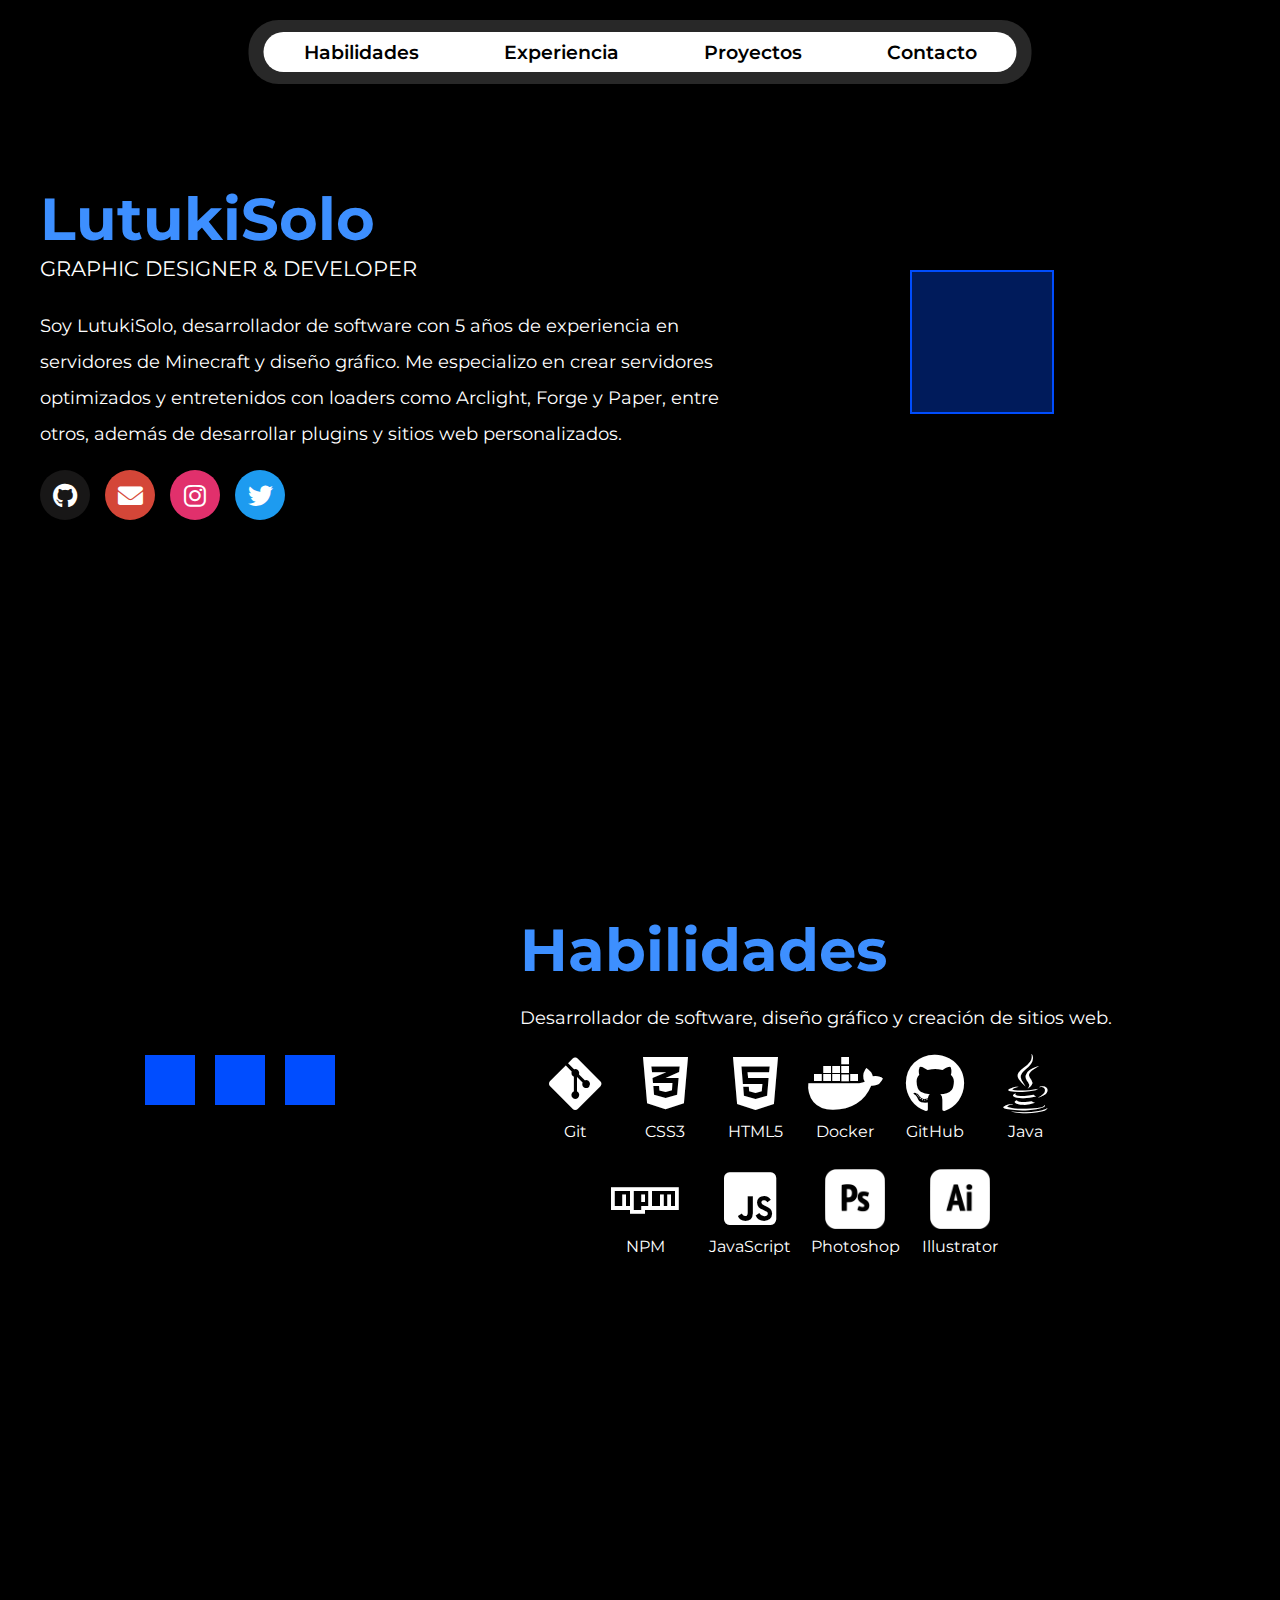
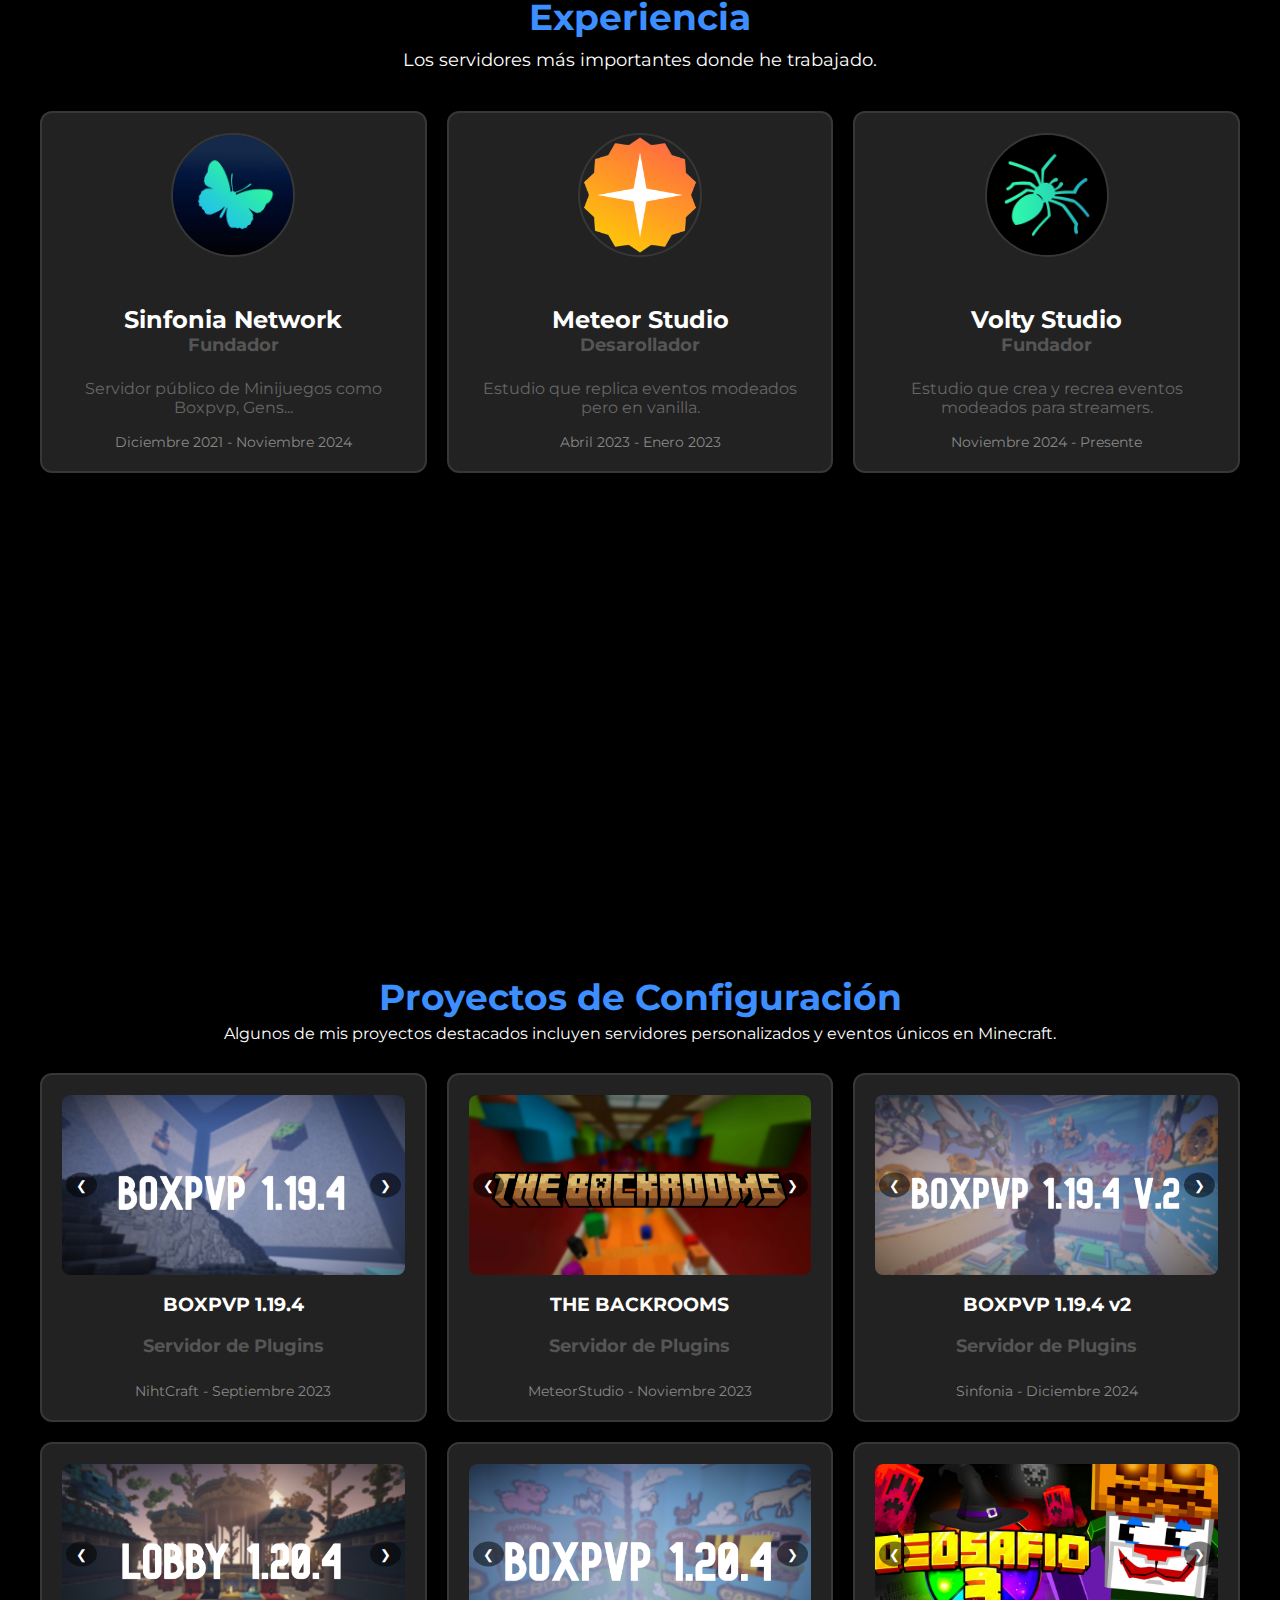
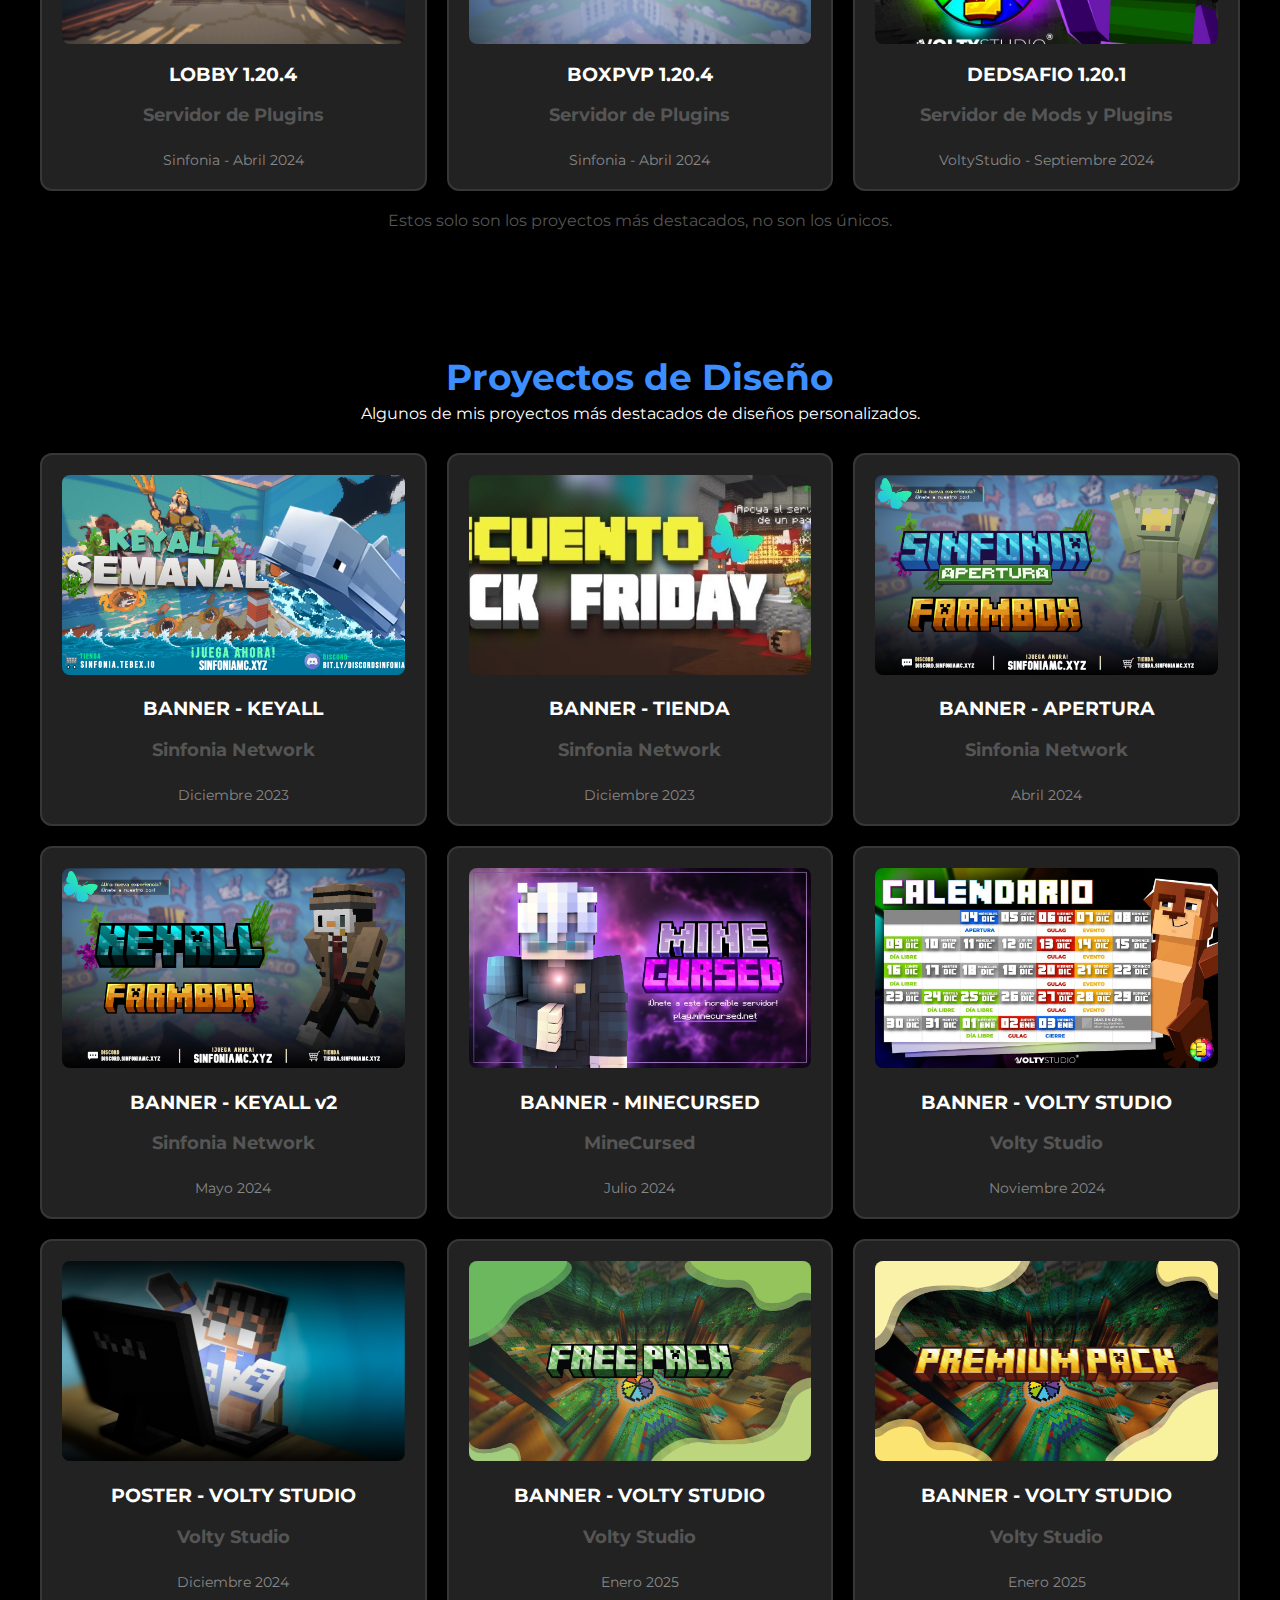
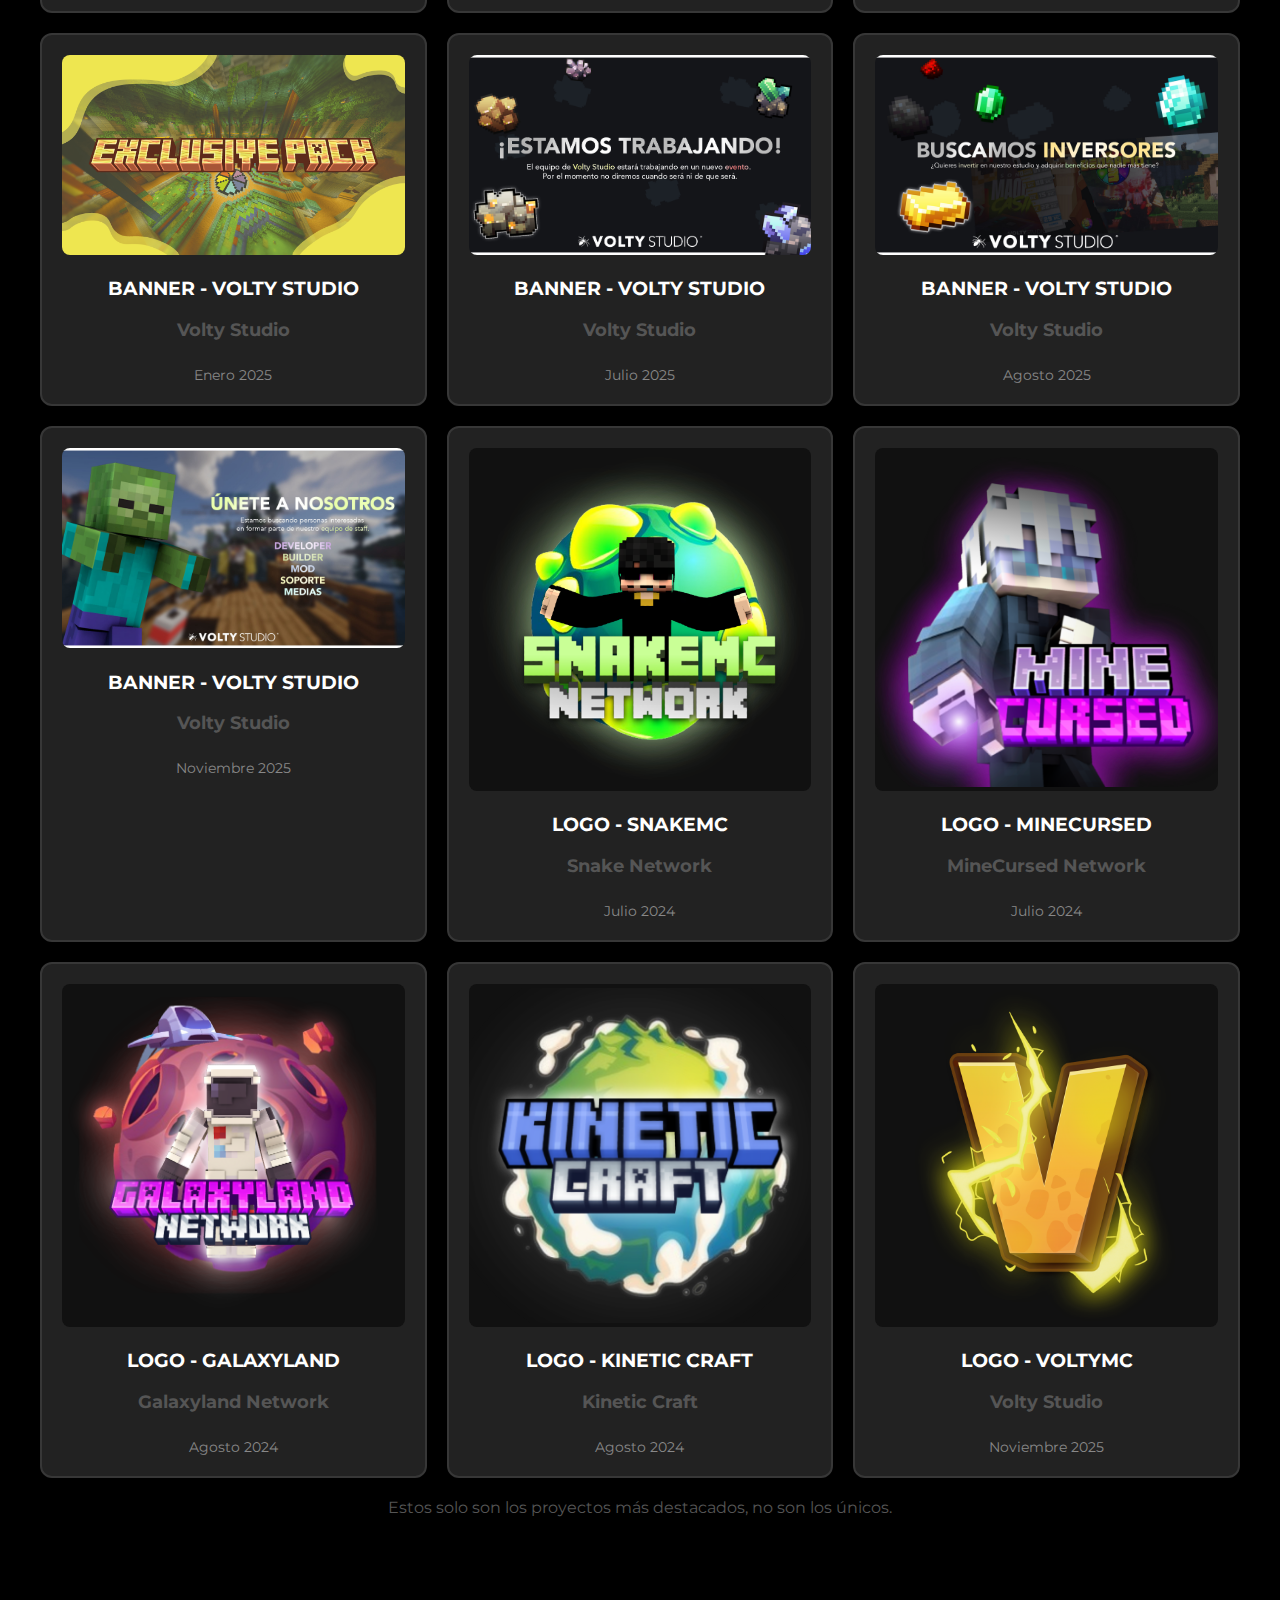
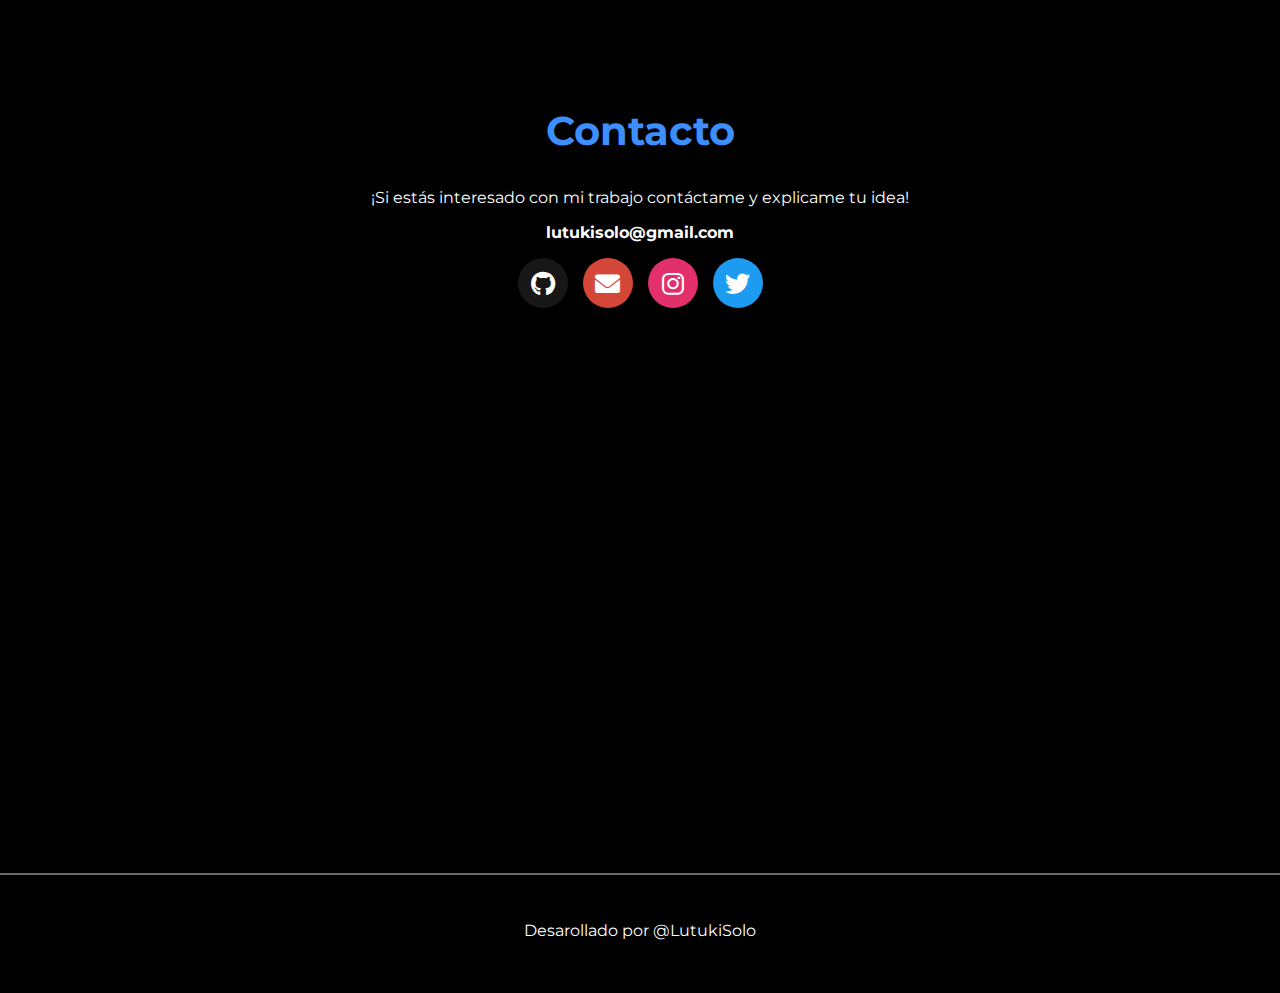
<file: index.html>
<!DOCTYPE html>
<html lang="es">
<head>
    <meta charset="UTF-8">
	<meta name="viewport" content="width=device-width, initial-scale=1.0">
    <title>LutukiSolo</title>
    <link rel="icon" href="img/discord_fto.png" type="image/x-icon">
    <link href="https://fonts.googleapis.com/css2?family=Montserrat:wght@300;400;600&display=swap" rel="stylesheet">
	<style>
	    .mobile-overlay{position:fixed;top:0;left:0;width:100vw;height:100vh;z-index:2147483647;display:none;align-items:center;justify-content:center;background:rgba(0,0,0,0.8);color:#f0f0f0;text-align:center;padding:16px;overflow-y:auto}
        .mobile-overlay .content{width:min(92vw,720px);display:flex;flex-direction:column;align-items:center;gap:16px;padding:8px}
        .mobile-overlay .message{font-size:clamp(24px,5vw,32px);line-height:1.5;margin:0;text-align:center;overflow-wrap:break-word;word-break:break-word}
        .mobile-overlay button{font-size:18px;padding:12px 20px;background:#ffffff;color:#111;border:none;border-radius:8px;cursor:pointer}
        .mobile-overlay button:focus{outline:2px solid #fff;outline-offset:2px}
        html.mobile-block-active .mobile-overlay{display:flex}
        html.mobile-block-active, html.mobile-block-active body{overflow:hidden!important}
		:root {
		            --primary-color: #3d8fff;
		            --background-color: #000;
		            --text-color: #fff;
		            --highlight-color: #ffffff;
		            --font-family: 'Montserrat', sans-serif;
		}

        body {
            margin: 0;
            font-family: var(--font-family);
            background-color: var(--background-color);
            color: var(--text-color);
            scroll-behavior: smooth;
        }

        nav {
            position: fixed;
            top: 20px; 
            left: 50%;
            transform: translateX(-50%);
            background: rgba(50, 50, 50, 0.8);
            display: flex;
            justify-content: center;
            align-items: center;
            padding: 10px 20px;
            gap: 15px;
            border-radius: 30px;
            box-shadow: 0 4px 15px rgba(0, 0, 0, 0.5);
            max-width: 900px;
            z-index: 1000;
            transition: top 0.3s ease;
        }

        nav.scrolled-top {
            box-shadow: 0 0 25px rgba(255, 255, 255, 0.8);
            background-color: rgba(50, 50, 50, 1);
        }

        nav a {
            position: relative;
            margin: 0 15px;
            text-decoration: none;
            color: var(--text-color);
            font-size: 1.2rem;
            font-weight: 600;
            padding: 10px 20px;
            transition: color 0.3s ease;
        }

        nav a:hover {
            color: var(--primary-color);
        }

        nav a.active {
            color: #000;
        }

        nav.scrolled-top a {
            color: var(--text-color);
        }

        .nav-indicator {
            position: absolute;
            height: 40px;
            border-radius: 25px;
            background-color: var(--highlight-color);
            z-index: -1;
            transition: all 0.3s ease;
        }

		header {
			display: flex;
			align-items: center; /* Centrado vertical */
			justify-content: space-between; /* Espacio entre el cubo y el texto */
			text-align: left;
			padding: 160px 20px 10px;
			margin-top: 80px;
			margin-left: 80px;
			margin-right: 40px;
			line-height: 2;
			font-size: 18px;
			max-width: 1200px; /* Ajusta el ancho máximo */
			margin: 0 auto; /* Centra el contenido */
		}

        header .header-text {
            flex: 1; /* Hace que el texto ocupe el espacio restante */
            max-width: 60%; /* Limita el ancho del texto */
        }

        header h1 {
            font-size: 3.7rem;
            color: var(--primary-color);
            margin: 0;
        }

        header h2 {
            font-size: 21px;
            color: var(--text-color);
            margin-top: -30px;
            font-weight: normal;
        }

        section {
            padding: 100px 20px;
            max-width: 1200px;
            margin: 0 auto;
            text-align: center;
            min-height: 100vh;
        }

        section h2 {
            font-size: 2.5rem;
            color: var(--primary-color);
        }

        footer {
            text-align: center;
            padding: 30px;
            margin-top: 50px;
            border-top: 2px solid rgba(211, 211, 211, 0.5);
            color: var(--text-color);
        }
		
		section#habilidades {
			display: flex;
			align-items: center; /* Centrado vertical */
			justify-content: space-between; /* Espacio entre el texto y la figura */
			text-align: left;
			padding: 0px 20px;
			margin: 0 auto;
			max-width: 1200px;
			margin-top: 100px;
		}

		section#habilidades .habilidades-text {
			flex: 1; /* Hace que el texto ocupe el espacio restante */
			max-width: 60%; /* Limita el ancho del texto */
		}

		section#habilidades .habilidades-figure {
			flex-shrink: 0; /* Evita que la figura se encoja */
		}

		section#habilidades h1 {
			font-size: 3.7rem;
			color: var(--primary-color);
			margin: 0;
		}

		section#habilidades h2 {
			font-size: 21px;
			color: var(--text-color);
			margin-top: -30px;
			font-weight: normal;
		}

		section#habilidades p {
			font-size: 18px;
			color: var(--text-color);
			line-height: 1.6;
		}


        /* Estilo del cubo - Spinner */
		.spinner-container {
			display: flex;
			justify-content: flex-end; /* Alinea el cubo a la derecha */
			margin-right: 190px; /* Ajusta la distancia entre el cubo y el borde derecho */
		}


        .spinner {
            width: 140px; 
            height: 140px;
            animation: spinner-y0fdc1 2s infinite ease;
            transform-style: preserve-3d;
        }

        .spinner > div {
            background-color: rgba(0,77,255,0.2);
            height: 100%;
            position: absolute;
            width: 100%;
            border: 2px solid #004dff;
        }

        .spinner div:nth-of-type(1) {
            transform: translateZ(-70px) rotateY(180deg);
        }

        .spinner div:nth-of-type(2) {
            transform: rotateY(-270deg) translateX(50%);
            transform-origin: top right;
        }

        .spinner div:nth-of-type(3) {
            transform: rotateY(270deg) translateX(-50%);
            transform-origin: center left;
        }

        .spinner div:nth-of-type(4) {
            transform: rotateX(90deg) translateY(-50%);
            transform-origin: top center;
        }

        .spinner div:nth-of-type(5) {
            transform: rotateX(-90deg) translateY(50%);
            transform-origin: bottom center;
        }

        .spinner div:nth-of-type(6) {
            transform: translateZ(70px);
        }

        @keyframes spinner-y0fdc1 {
            0% {
                transform: rotate(45deg) rotateX(-25deg) rotateY(25deg);
            }

            50% {
                transform: rotate(45deg) rotateX(-385deg) rotateY(25deg);
            }

            100% {
                transform: rotate(45deg) rotateX(-385deg) rotateY(385deg);
            }
        }

        /* Estilo del botón flotante */
        #scrollToTop {
            position: fixed;
            bottom: 30px;
            right: 30px;
            background-color: var(--primary-color);
            color: #fff;
            border: none;
            border-radius: 50%;
            width: 50px;
            height: 50px;
            font-size: 1.5rem;
            display: none;
            align-items: center;
            justify-content: center;
            box-shadow: 0 4px 10px rgba(0, 0, 0, 0.5);
            cursor: pointer;
            transition: all 0.3s ease-out;
            opacity: 0;
        }

        #scrollToTop.show {
            display: flex;
            opacity: 1;
            transform: translateY(0);
        }

        #scrollToTop.hide {
            opacity: 0;
            transform: translateY(50px);
        }

        #scrollToTop:hover {
            background-color: var(--primary-color);
            transform: scale(1.1);
            box-shadow: 0 6px 15px rgba(0, 0, 0, 0.3);
        }

        @keyframes slideUp {
            from {
                transform: translateY(50px);
                opacity: 0;
            }
            to {
                transform: translateY(0);
                opacity: 1;
            }
        }

        @keyframes slideDown {
            from {
                transform: translateY(0);
                opacity: 1;
            }
            to {
                transform: translateY(50px);
                opacity: 0;
            }
        }

        #scrollToTop.show {
            animation: slideUp 0.5s ease-out;
        }

        #scrollToTop.hide {
            animation: slideDown 0.5s ease-out;
        }
		
		.loading-box {
		  width: 400px;
		  height: 100px;
		  display: flex;
		  justify-content: center;
		  align-items: center;
		  gap: 20px;
		}

		.WH {
		  width: 50px;
		  height: 50px;
		}
		.color {
		  background-color: #004dff;
		}
		.animation {
		  animation: Loading 1s infinite cubic-bezier(0.5, -0.5, 0.5, 0.5);
		}

		@keyframes Loading {
		  0% {
			height: 0;
		  }
		  50% {
			height: 100px;
			transform: rotate(-10deg);
		  }
		  75% {
			height: 100px;
			transform: rotate(10deg);
		  }
		  100% {
			height: 0;
		  }
		}

		.social-media {
		  text-align: center;
		  display: flex;
		  gap: 15px; /* Espacio entre los íconos */
		}
		

		.social-icon {
		  display: flex;
		  justify-content: center;
		  align-items: center;
		  width: 50px; /* Tamaño del círculo */
		  height: 50px; /* Tamaño del círculo */
		  border-radius: 50%; /* Hace el ícono circular */
		  overflow: hidden; /* Elimina cualquier contenido que sobrepase el borde circular */
		  font-size: 25px; /* Tamaño del ícono */
		  color: white; /* Color de los íconos */
		  text-decoration: none;
		  transition: all 0.3s ease; /* Transición suave para todos los cambios */
		}

		.github {
		  background-color: #181717; /* Color principal de GitHub */
		}

		.email {
		  background-color: #D44638; /* Color principal de correo (puedes ajustar si prefieres otro) */
		}

		.instagram {
		  background-color: #E1306C; /* Color principal de Instagram */
		}

		.x {
		  background-color: #1D9BF0; /* Color principal de X (antes Twitter) */
		}

		/* Efecto hover para los íconos */
		.social-icon:hover {
		  transform: scale(1.2); /* Aumenta el tamaño del ícono */
		  opacity: 0.8; /* Reduce la opacidad */
		  box-shadow: 0 4px 10px rgba(0, 0, 0, 0.2); /* Añade sombra alrededor del ícono */
		}
		.skills-icons {
			display: flex;
			justify-content: flex-start;
			gap: 20px;
			margin-top: 20px;
			padding-left: 20px;
		}    
		
		.skills-icons2 {
			display: flex;
			justify-content: flex-start;
			gap: 20px;
			margin-top: 20px;
			padding-left: 20px;
		}

		.skills-icons div {
			width: 70px;
			height: 70px;
			display: flex;
			align-items: center;
			justify-content: center;
			border-radius: 50%;
			color: white;
			text-decoration: none;
			transition: transform 0.3s, background-color 0.3s;
			flex-direction: column;
		}    
		.skills-icons2 div {
			width: 70px;
			height: 70px;
			display: flex;
			align-items: center;
			justify-content: center;
			border-radius: 50%;
			color: white;
			text-decoration: none;
			transition: transform 0.3s, background-color 0.3s;
			flex-direction: column;
		}

		.skills-icons div:hover {
			transform: scale(1.1);
		}    
		
		.skills-icons2 div:hover {
			transform: scale(1.1);
		}

		.skills-icons {
			font-size: 60px;
			margin-top: 30px;
		}
		
		.skills-icons2 {
			font-size: 60px;
			gap: 35px;
			margin-top: 45px;
			margin-left: 70px;
		}

		.skills-icons span {
			margin-top: 8px;
			font-size: 16px;
		}    
		.skills-icons2 span {
			margin-top: 8px;
			font-size: 16px;
		}
		
		.skills-icons2 img {	
			font-size: 16px;
			width: 60px;  /* Establece el ancho de la imagen */
			height: 60px; /* Establece la altura de la imagen */
			object-fit: cover; /* Asegura que la imagen llene el contenedor sin distorsionarse */
		}
		
		#experiencia {
			padding: 40px 20px;
			text-align: center;
		}

		#experiencia h1 {
			font-size: 36px;
			margin-bottom: 10px;
			color: var(--primary-color);
		}

		#experiencia h2 {
			font-size: 18px;
			color: var(--text-color);
            margin-top: 10px;
            margin-bottom: 40px;
            font-weight: normal;
		}

		#experiencia h3 {
			font-size: 24px;
			color: var(--text-color);
			margin-bottom: 0px;
		}


		.experiencia-container {
			display: flex;
			justify-content: space-between;
			gap: 20px;
		}

		.experiencia-card {
			background-color: #222222;
			border-radius: 12px;
			box-shadow: 0 4px 6px rgba(0, 0, 0, 0.1);
			width: 30%;
			padding: 20px;
			display: flex;
			flex-direction: column;
			align-items: center;
			text-align: center;
			transition: transform 0.3s ease;
			border: 2px solid #373737; /* Aquí se agrega el borde con un color primario */
		}

		.experiencia-card:hover {
			transform: scale(1.05); /* Efecto al pasar el ratón */
		}

		.empresa-logo img {
			width: 120px;
			height: 120px;
			object-fit: contain;
			margin-bottom: 20px;
			border-radius: 50%;
			border: 2px solid #373737;
		}

		.empresa-info h2 {
			font-size: 24px;
			margin-bottom: 10px;
		}

		.empresa-info p {
			font-size: 16px;
			color: #666;
			margin-bottom: 15px;
		}

		.fechas {
			font-size: 14px;
			color: #888;
		}
		.subtitulo {
			font-size: 18px;
			color: #555; /* Color del subtítulo */
			font-style: bold;
			margin-top: 0px;
		}
		#proyectos {
			padding: 40px 20px;
			text-align: center;
		}

		#proyectos h1 {
			font-size: 36px;
			margin-bottom: 5px;
			color: var(--primary-color);
		}

		#proyectos h2 {
			font-size: 16px;
			color: var(--text-color);
			margin-top: 0;
			margin-bottom: 30px;
			font-weight: normal;
		}

		.proyectos-container {
			display: grid;
			grid-template-columns: repeat(3, 1fr);
			gap: 20px;
		}

		.proyecto-card {
			background-color: #222222;
			border-radius: 12px;
			box-shadow: 0 4px 6px rgba(0, 0, 0, 0.1);
			padding: 20px;
			text-align: center;
			transition: transform 0.3s ease;
			border: 2px solid #373737;
		}

		.proyecto-card:hover {
			transform: scale(1.05);
		}

		.carrusel {
			position: relative;
			width: 100%;
			height: 180px;
			overflow: hidden;
			border-radius: 8px;
		}

		.carrusel img {
			width: 100%;
			height: 180px;
			object-fit: cover;
			display: none;
		}

		.carrusel img.active {
			display: block;
		}

		.carrusel-buttons {
			position: absolute;
			top: 50%;
			width: 99%;
			display: flex;
			justify-content: space-between;
			transform: translateY(-50%);
		}

		.carrusel-button {
			background-color: rgba(0, 0, 0, 0.5);
			border: none;
			color: white;
            margin-left: 4px;
			padding: 5px 10px;
			cursor: pointer;
			border-radius: 50%;
		}

		.nota-proyectos {
			margin-top: 20px;
			font-size: 16px;
			color: #555;
			text-align: center;
		}
		
		.proyecto-card img {
			width: 100%;
			height: 200px;
			object-fit: cover;
			border-radius: 8px;
		}

/* Logos en formato cuadrado */
.proyecto-card.logo img {
    height: auto;
    aspect-ratio: 1 / 1;
    object-fit: contain;
    background-color: #111;
}

/* Escalado global para pantallas grandes */
@media (min-width: 1600px) {
    html { font-size: 18px; }
    body { zoom: 1.15; }
}

@media (min-width: 1920px) {
    html { font-size: 20px; }
    body { zoom: 1.3; }
}

		.modal {
			display: none;
			position: fixed;
			z-index: 1000;
			inset: 0;
			display: none;
			align-items: center;
			justify-content: center;
			padding: 32px;
			background-color: rgba(0, 0, 0, 0.85);
			backdrop-filter: blur(2px);
		}
		.modal-contenido {
			display: block;
			max-width: 90vw;
			max-height: 90vh;
			width: auto;
			height: auto;
			object-fit: contain;
			border-radius: 8px;
		}

		body.modal-open {
			overflow: hidden !important;
		}
		.cerrar {
			position: absolute;
			top: 20px;
			right: 35px;
			color: #fff;
			font-size: 40px;
			font-weight: bold;
			cursor: pointer;
		}
		.cerrar:hover {
			color: #ccc;
		}

		#contacto {
			margin-bottom: -170px; /* Reduce el espacio inferior */
			padding-bottom: 10px; /* Ajusta el relleno inferior */
		}

		/* Opcional: Ajuste del tamaño del contenido dentro de contacto */
		#contacto .contenido-contacto {
			max-height: 100px; /* Limita la altura máxima */
			overflow-y: auto; /* Permite desplazamiento si es necesario */
		}

		/* Opcional: Ajuste para dispositivos móviles */
		@media (max-width: 768px) {
			#contacto {
				margin-bottom: 20px;
				padding-bottom: 5px;
			}
			#contacto .contenido-contacto {
				max-height: 100px;
			}
		}
		@media (max-width: 1080px) {
			body {
				font-size: 20px;
			}
		}

		@media (max-width: 720px) {
			body {
				font-size: 14px;
			}
		}
		

		#contacto {
			text-align: center;
			padding-bottom: 20px; /* Ajusta este valor para controlar el espacio inferior */
		}

		#contacto .social-media2 {
			margin-top: 15px;
			display: flex;
			justify-content: center;
			gap: 15px; /* Espacio entre los iconos */
		}
    @media (max-width: 768px) and (orientation: portrait) {
    .proyectos-container {
        display: flex;
        flex-direction: column;
        gap: 24px;
        padding: 0 8px;
    }
    .proyecto-card {
        padding: 16px 10px;
        border-radius: 16px;
        box-shadow: 0 2px 8px rgba(0,0,0,0.18);
        text-align: left;
        transition: box-shadow 0.3s, transform 0.3s;
    }
    .proyecto-card img {
        width: 100%;
        height: auto;
        max-height: 220px;
        object-fit: cover;
        border-radius: 12px;
        margin-bottom: 12px;
        transition: box-shadow 0.3s;
    }
    .proyecto-card.logo img {
        aspect-ratio: 1/1;
        max-width: 80vw;
        max-height: 80vw;
        margin: 0 auto 12px auto;
        display: block;
        background: #111;
    }
    .proyecto-card h3 {
        font-size: 1.25rem;
        margin: 0 0 6px 0;
        font-weight: 600;
    }
    .proyecto-card .subtitulo {
        font-size: 1rem;
        margin: 0 0 6px 0;
        color: #aaa;
    }
    .proyecto-card .fechas {
        font-size: 0.95rem;
        color: #3d8fff;
        margin-bottom: 0;
        display: block;
    }
    }
</style>
</head>
<body>
    <div class="mobile-overlay" role="dialog" aria-modal="true" aria-labelledby="mobileOverlayTitle">
        <div class="content">
            <p id="mobileOverlayTitle" class="message">Esta página no está disponible para dispositivos móviles o pantallas pequeñas</p>
            <button id="mobileOverlayClose">Entendido</button>
        </div>
    </div>
    <script>
        (function(){
            var dismissed = localStorage.getItem('mobileBlockDismissed') === 'true';
            if (window.innerWidth < 768 && !dismissed) {
                document.documentElement.classList.add('mobile-block-active');
            }
        })();
		
        (function(){
            var closeBtn = document.getElementById('mobileOverlayClose');
            function update(){
                var dismissed = localStorage.getItem('mobileBlockDismissed') === 'true';
                if (window.innerWidth < 768 && !dismissed) {
                    document.documentElement.classList.add('mobile-block-active');
                } else {
                    document.documentElement.classList.remove('mobile-block-active');
                }
            }
            if (closeBtn) {
                closeBtn.addEventListener('click', function(){
                    localStorage.setItem('mobileBlockDismissed','true');
                    update();
                });
            }
            window.addEventListener('resize', update);
            update();
        })();
    </script>
    <button id="scrollToTop" title="Subir" onclick="scrollToTop()">↑</button>

<nav>
    <div class="nav-indicator"></div>
    <a href="#habilidades" class="nav-link active">Habilidades</a>
    <a href="#experiencia" class="nav-link">Experiencia</a>
    <a href="#proyectos" class="nav-link">Proyectos</a>
    <a href="#contacto" class="nav-link">Contacto</a>
</nav>

<header>
    <div class="header-text">
        <h1>LutukiSolo</h1>
        <h2>GRAPHIC DESIGNER & DEVELOPER</h2>
        <p>Soy LutukiSolo, desarrollador de software con 5 años de experiencia en servidores de Minecraft y diseño gráfico. Me especializo en crear servidores optimizados y entretenidos con loaders como Arclight, Forge y Paper, entre otros, además de desarrollar plugins y sitios web personalizados.</p>
		<div class="social-media">
		  <a href="https://github.com/Lutuki" class="social-icon github" title="GitHub" target="_blank">
			<i class="fab fa-github"></i>
		  </a>
		  <a href="mailto:lutukisolo@gmail.com" class="social-icon email" title="Correo" target="_blank">
			<i class="fas fa-envelope"></i>
		  </a>
		  <a href="https://www.instagram.com/lutukisolo/" class="social-icon instagram" title="Instagram" target="_blank">
			<i class="fab fa-instagram"></i>
		  </a>
		  <a href="https://x.com/lutukisolo" class="social-icon x" title="X" target="_blank">
			<i class="fab fa-twitter"></i>
		  </a>
		  <link rel="stylesheet" href="https://cdnjs.cloudflare.com/ajax/libs/font-awesome/6.0.0-beta3/css/all.min.css">
		</div>
    </div>
    <div class="spinner-container">
        <div class="spinner">
            <div></div>
            <div></div>
            <div></div>
            <div></div>
            <div></div>
            <div></div>
        </div>
    </div>
</header>

<section id="habilidades">
    <div class="loading-box">
        <div class="WH animation color"></div>
        <div class="WH animation color"></div>
        <div class="WH animation color"></div>
    </div>
    <div class="habilidades-text">
        <h1>Habilidades</h1>
        <p>Desarrollador de software, diseño gráfico y creación de sitios web.</p>
        <div class="skills-icons">
            <div><i class="fab fa-git-alt"></i><span>Git</span></div>
            <div><i class="fab fa-css3-alt"></i><span>CSS3</span></div>
            <div><i class="fab fa-html5"></i><span>HTML5</span></div>
            <div><i class="fab fa-docker"></i><span>Docker</span></div>
            <div><i class="fab fa-github"></i><span>GitHub</span></div>
            <div><i class="fab fa-java"></i><span>Java</span></div>
        </div>
        <div class="skills-icons2">
			<div><i class="fab fa-npm"></i><span>NPM</span></div>
			<div><i class="fab fa-js-square"></i><span>JavaScript</span></div>
            <div>
                <img src="img/adobe-ps-icon.png" alt="Photoshop Logo">
                <span>Photoshop</span>
            </div>
            <div>
                <img src="img/adobe-ai-icon.png" alt="Illustrator Logo">
                <span>Illustrator</span>
            </div>
        </div>
    </div>
</section>

<section id="experiencia">
    <h1>Experiencia</h1>
    <h2>Los servidores más importantes donde he trabajado.</h2>
    <div class="experiencia-container">
        <!-- Rectángulo 1 -->
        <div class="experiencia-card">
            <div class="empresa-logo">
                <img src="img/logo-sinfonia.jpg" alt="Logo Empresa 1">
            </div>
            <div class="empresa-info">
                <h3>Sinfonia Network</h3>
                <h4 class="subtitulo">Fundador</h4>
                <p>Servidor público de Minijuegos como Boxpvp, Gens...</p>
                <span class="fechas">Diciembre 2021 - Noviembre 2024</span>
            </div>
        </div>

        <!-- Rectángulo 2 -->
        <div class="experiencia-card">
            <div class="empresa-logo">
                <img src="img/logo-meteor.png" alt="Logo Empresa 2">
            </div>
            <div class="empresa-info">
                <h3>Meteor Studio</h3>
                <h4 class="subtitulo">Desarollador</h4>
                <p>Estudio que replica eventos modeados pero en vanilla.</p>
                <span class="fechas">Abril 2023 - Enero 2023</span>
            </div>
        </div>

        <!-- Rectángulo 3 -->
        <div class="experiencia-card">
            <div class="empresa-logo">
                <img src="img/logo-voltystudio.png" alt="Logo Empresa 3">
            </div>
            <div class="empresa-info">
                <h3>Volty Studio</h3>
                <h4 class="subtitulo">Fundador</h4>
                <p>Estudio que crea y recrea eventos modeados para streamers.</p>
                <span class="fechas">Noviembre 2024 - Presente</span>
            </div>
        </div>
    </div>
</section>

<section id="proyectos">
    <h1>Proyectos de Configuración</h1>
    <h2>Algunos de mis proyectos destacados incluyen servidores personalizados y eventos únicos en Minecraft.</h2>
    <div class="proyectos-container">
        <!-- Tarjeta de Proyecto 1 -->
        <div class="proyecto-card">
            <div class="carrusel">
                <img src="img/1.19.4-1.png" class="active" alt="Imagen 1 Proyecto 1" onclick="abrirImagen(this)">
                <img src="img/1.19.4-2.png" alt="Imagen 2 Proyecto 1" onclick="abrirImagen(this)">
                <img src="img/1.19.4-3.png" alt="Imagen 3 Proyecto 1" onclick="abrirImagen(this)">
                <img src="img/1.19.4-4.png" alt="Imagen 4 Proyecto 1" onclick="abrirImagen(this)">
                <img src="img/1.19.4-5.png" alt="Imagen 5 Proyecto 1" onclick="abrirImagen(this)">
                <img src="img/1.19.4-6.png" alt="Imagen 6 Proyecto 1" onclick="abrirImagen(this)">
                <img src="img/1.19.4-7.png" alt="Imagen 7 Proyecto 1" onclick="abrirImagen(this)">
                <img src="img/1.19.4-8.png" alt="Imagen 8 Proyecto 1" onclick="abrirImagen(this)">
                <div class="carrusel-buttons">
                    <button class="carrusel-button prev">❮</button>
                    <button class="carrusel-button next">❯</button>
                </div>
            </div>
            <h3>BOXPVP 1.19.4</h3>
            <h4 class="subtitulo">Servidor de Plugins</h4>
               <span class="fechas">NihtCraft - Septiembre 2023</span>
        </div>
        <div class="proyecto-card">
            <div class="carrusel">
                <img src="img/backrooms1.jpg" class="active" alt="Imagen 1 Proyecto 1" onclick="abrirImagen(this)">
                <img src="img/backrooms2.png" alt="Imagen 2 Proyecto 1" onclick="abrirImagen(this)">
                <img src="img/backrooms3.png" alt="Imagen 3 Proyecto 1" onclick="abrirImagen(this)">
                <img src="img/backrooms4.png" alt="Imagen 4 Proyecto 1" onclick="abrirImagen(this)">
                <img src="img/backrooms5.png" alt="Imagen 5 Proyecto 1" onclick="abrirImagen(this)">
                <img src="img/backrooms6.png" alt="Imagen 6 Proyecto 1" onclick="abrirImagen(this)">
                <div class="carrusel-buttons">
                    <button class="carrusel-button prev">❮</button>
                    <button class="carrusel-button next">❯</button>
                </div>
            </div>
            <h3>THE BACKROOMS</h3>
            <h4 class="subtitulo">Servidor de Plugins</h4>
               <span class="fechas">MeteorStudio - Noviembre 2023</span>
        </div>
        <!-- Tarjeta de Proyecto 2 -->
        <div class="proyecto-card">
            <div class="carrusel">
                <img src="img/box1.19.4.png" class="active" alt="Imagen 1 Proyecto 2" onclick="abrirImagen(this)">
                <img src="img/box1.19.4-2.png" alt="Imagen 2 Proyecto 2" onclick="abrirImagen(this)">
                <img src="img/box1.19.4-3.png" alt="Imagen 3 Proyecto 2" onclick="abrirImagen(this)">
                <img src="img/box1.19.4-4.png" alt="Imagen 4 Proyecto 2" onclick="abrirImagen(this)">
                <img src="img/box1.19.4-5.png" alt="Imagen 5 Proyecto 2" onclick="abrirImagen(this)">
                <div class="carrusel-buttons">
                    <button class="carrusel-button prev">❮</button>
                    <button class="carrusel-button next">❯</button>
                </div>
            </div>
            <h3>BOXPVP 1.19.4 v2</h3>
            <h4 class="subtitulo">Servidor de Plugins</h4>
               <span class="fechas">Sinfonia - Diciembre 2024</span>
        </div>
        <div class="proyecto-card">
            <div class="carrusel">
                <img src="img/lobby-1.20.4.png" class="active" alt="Imagen 1 Proyecto 3" onclick="abrirImagen(this)">
                <img src="img/lobby-1.20.4-2.png" alt="Imagen 2 Proyecto 3" onclick="abrirImagen(this)">
                <img src="img/lobby-1.20.4-3.png" alt="Imagen 3 Proyecto 3" onclick="abrirImagen(this)">
                <img src="img/lobby-1.20.4-4.png" alt="Imagen 4 Proyecto 3" onclick="abrirImagen(this)">
                <img src="img/lobby-1.20.4-5.png" alt="Imagen 5 Proyecto 3" onclick="abrirImagen(this)">
                <img src="img/lobby-1.20.4-6.png" alt="Imagen 6 Proyecto 3" onclick="abrirImagen(this)">
                <div class="carrusel-buttons">
                    <button class="carrusel-button prev">❮</button>
                    <button class="carrusel-button next">❯</button>
                </div>
            </div>
            <h3>LOBBY 1.20.4</h3>
            <h4 class="subtitulo">Servidor de Plugins</h4>
               <span class="fechas">Sinfonia - Abril 2024</span>
        </div>
        <div class="proyecto-card">
            <div class="carrusel">
                <img src="img/box-1.20.4.png" class="active" alt="Imagen 1 Proyecto 4" onclick="abrirImagen(this)">
                <img src="img/box-1.20.4-2.png" alt="Imagen 2 Proyecto 4" onclick="abrirImagen(this)">
                <img src="img/box-1.20.4-3.png" alt="Imagen 3 Proyecto 4" onclick="abrirImagen(this)">
                <img src="img/box-1.20.4-4.png" alt="Imagen 4 Proyecto 4" onclick="abrirImagen(this)">
                <img src="img/box-1.20.4-5.png" alt="Imagen 5 Proyecto 4" onclick="abrirImagen(this)">
                <img src="img/box-1.20.4-6.png" alt="Imagen 6 Proyecto 4" onclick="abrirImagen(this)">
                <img src="img/box-1.20.4-7.png" alt="Imagen 7 Proyecto 4" onclick="abrirImagen(this)">
                <img src="img/box-1.20.4-8.png" alt="Imagen 8 Proyecto 4" onclick="abrirImagen(this)">
                <img src="img/box-1.20.4-9.png" alt="Imagen 9 Proyecto 4" onclick="abrirImagen(this)">
                <img src="img/box-1.20.4-10.png" alt="Imagen 10 Proyecto 4" onclick="abrirImagen(this)">
                <img src="img/box-1.20.4-11.png" alt="Imagen 11 Proyecto 4" onclick="abrirImagen(this)">
                <div class="carrusel-buttons">
                    <button class="carrusel-button prev">❮</button>
                    <button class="carrusel-button next">❯</button>
                </div>
            </div>
            <h3>BOXPVP 1.20.4</h3>
            <h4 class="subtitulo">Servidor de Plugins</h4>
               <span class="fechas">Sinfonia - Abril 2024</span>
        </div>        
		<div class="proyecto-card">
            <div class="carrusel">
                <img src="img/voltysafio0.jpg" class="active" alt="Imagen 0 Proyecto 4" onclick="abrirImagen(this)">
                <img src="img/voltysafio1.png" alt="Imagen 1 Proyecto 4" onclick="abrirImagen(this)">
                <img src="img/voltysafio2.jpg" alt="Imagen 2 Proyecto 4" onclick="abrirImagen(this)">
                <img src="img/voltysafio3.png" alt="Imagen 3 Proyecto 4" onclick="abrirImagen(this)">
                <img src="img/voltysafio4.png" alt="Imagen 4 Proyecto 4" onclick="abrirImagen(this)">
                <img src="img/voltysafio5.png" alt="Imagen 5 Proyecto 4" onclick="abrirImagen(this)">
                <img src="img/voltysafio6.png" alt="Imagen 6 Proyecto 4" onclick="abrirImagen(this)">
                <img src="img/voltysafio7.png" alt="Imagen 7 Proyecto 4" onclick="abrirImagen(this)">
                <img src="img/voltysafio8.png" alt="Imagen 8 Proyecto 4" onclick="abrirImagen(this)">
                <div class="carrusel-buttons">
                    <button class="carrusel-button prev">❮</button>
                    <button class="carrusel-button next">❯</button>
                </div>
            </div>
            <h3>DEDSAFIO 1.20.1</h3>
            <h4 class="subtitulo">Servidor de Mods y Plugins</h4>
               <span class="fechas">VoltyStudio - Septiembre 2024</span>
        </div>
        <!-- Agregar más tarjetas según sea necesario -->
    </div>
    <p class="nota-proyectos">Estos solo son los proyectos más destacados, no son los únicos.</p>
</section>

<section id="proyectos">
    <h1>Proyectos de Diseño</h1>
    <h2>Algunos de mis proyectos más destacados de diseños personalizados.</h2>
    <div class="proyectos-container">
        <!-- BANNERS -->
        <div class="proyecto-card banner">
            <img src="img/diseno1.png" alt="Banner KEYALL" onclick="abrirImagen(this)">
            <h3>BANNER - KEYALL</h3>
            <h4 class="subtitulo">Sinfonia Network</h4>
            <span class="fechas">Diciembre 2023</span>
        </div>
        <div class="proyecto-card banner">
            <img src="img/diseno2.jpg" alt="Banner TIENDA" onclick="abrirImagen(this)">
            <h3>BANNER - TIENDA</h3>
            <h4 class="subtitulo">Sinfonia Network</h4>
            <span class="fechas">Diciembre 2023</span>
        </div>
        <div class="proyecto-card banner">
            <img src="img/diseno3.png" alt="Banner APERTURA" onclick="abrirImagen(this)">
            <h3>BANNER - APERTURA</h3>
            <h4 class="subtitulo">Sinfonia Network</h4>
            <span class="fechas">Abril 2024</span>
        </div>
        <div class="proyecto-card banner">
            <img src="img/diseno4.png" alt="Banner KEYALL v2" onclick="abrirImagen(this)">
            <h3>BANNER - KEYALL v2</h3>
            <h4 class="subtitulo">Sinfonia Network</h4>
            <span class="fechas">Mayo 2024</span>
        </div>
        <div class="proyecto-card banner">
            <img src="img/diseno7.jpg" alt="Banner MINECURSED" onclick="abrirImagen(this)">
            <h3>BANNER - MINECURSED</h3>
            <h4 class="subtitulo">MineCursed</h4>
            <span class="fechas">Julio 2024</span>
        </div>
        <div class="proyecto-card banner">
            <img src="img/diseno11.jpg" alt="Banner VOLTY STUDIO" onclick="abrirImagen(this)">
            <h3>BANNER - VOLTY STUDIO</h3>
            <h4 class="subtitulo">Volty Studio</h4>
            <span class="fechas">Noviembre 2024</span>
        </div>
        <div class="proyecto-card banner">
            <img src="img/diseno12.png" alt="Poster VOLTY STUDIO" onclick="abrirImagen(this)">
            <h3>POSTER - VOLTY STUDIO</h3>
            <h4 class="subtitulo">Volty Studio</h4>
            <span class="fechas">Diciembre 2024</span>
        </div>
        <div class="proyecto-card banner">
            <img src="img/diseno13.png" alt="Banner VOLTY STUDIO" onclick="abrirImagen(this)">
            <h3>BANNER - VOLTY STUDIO</h3>
            <h4 class="subtitulo">Volty Studio</h4>
            <span class="fechas">Enero 2025</span>
        </div>
        <div class="proyecto-card banner">
            <img src="img/diseno14.png" alt="Banner VOLTY STUDIO" onclick="abrirImagen(this)">
            <h3>BANNER - VOLTY STUDIO</h3>
            <h4 class="subtitulo">Volty Studio</h4>
            <span class="fechas">Enero 2025</span>
        </div>
        <div class="proyecto-card banner">
            <img src="img/diseno15.png" alt="Banner VOLTY STUDIO" onclick="abrirImagen(this)">
            <h3>BANNER - VOLTY STUDIO</h3>
            <h4 class="subtitulo">Volty Studio</h4>
            <span class="fechas">Enero 2025</span>
        </div>
        <div class="proyecto-card banner">
            <img src="img/voltyworking.jpg" alt="Banner VOLTY STUDIO" onclick="abrirImagen(this)">
            <h3>BANNER - VOLTY STUDIO</h3>
            <h4 class="subtitulo">Volty Studio</h4>
            <span class="fechas">Julio 2025</span>
        </div>
        <div class="proyecto-card banner">
            <img src="img/voltyinversors.jpg" alt="Banner VOLTY STUDIO" onclick="abrirImagen(this)">
            <h3>BANNER - VOLTY STUDIO</h3>
            <h4 class="subtitulo">Volty Studio</h4>
            <span class="fechas">Agosto 2025</span>
        </div>
        <div class="proyecto-card banner">
            <img src="img/voltystaffapply.jpg" alt="Banner VOLTY STUDIO" onclick="abrirImagen(this)">
            <h3>BANNER - VOLTY STUDIO</h3>
            <h4 class="subtitulo">Volty Studio</h4>
            <span class="fechas">Noviembre 2025</span>
        </div>

        <!-- LOGOS (debajo de todas las cards de banners) -->
        <div class="proyecto-card logo">
            <img src="img/diseno5.png" alt="Logo SNAKEMC" onclick="abrirImagen(this)">
            <h3>LOGO - SNAKEMC</h3>
            <h4 class="subtitulo">Snake Network</h4>
            <span class="fechas">Julio 2024</span>
        </div>
        <div class="proyecto-card logo">
            <img src="img/diseno6.png" alt="Logo MINECURSED" onclick="abrirImagen(this)">
            <h3>LOGO - MINECURSED</h3>
            <h4 class="subtitulo">MineCursed Network</h4>
            <span class="fechas">Julio 2024</span>
        </div>
        <div class="proyecto-card logo">
            <img src="img/diseno8.png" alt="Logo GALAXYLAND" onclick="abrirImagen(this)">
            <h3>LOGO - GALAXYLAND</h3>
            <h4 class="subtitulo">Galaxyland Network</h4>
            <span class="fechas">Agosto 2024</span>
        </div>
        <div class="proyecto-card logo">
            <img src="img/diseno10.png" alt="Logo KINETIC CRAFT" onclick="abrirImagen(this)">
            <h3>LOGO - KINETIC CRAFT</h3>
            <h4 class="subtitulo">Kinetic Craft</h4>
            <span class="fechas">Agosto 2024</span>
        </div>
        <div class="proyecto-card logo">
            <img src="img/minilogo-volty.png" alt="Logo VOLTYMC" onclick="abrirImagen(this)">
            <h3>LOGO - VOLTYMC</h3>
            <h4 class="subtitulo">Volty Studio</h4>
            <span class="fechas">Noviembre 2025</span>
        </div>
    </div>
    <p class="nota-proyectos">Estos solo son los proyectos más destacados, no son los únicos.</p>
</section>

<div id="modalImagen" class="modal">
    <span class="cerrar" onclick="cerrarImagen()">&times;</span>
    <img class="modal-contenido" id="imgAmpliada">
</div>
<section id="contacto">
    <h2>Contacto</h2>
    <p>¡Si estás interesado con mi trabajo contáctame y explicame tu idea!</p>    
	<p><strong><a href="mailto:lutukisolo@gmail.com" style="color: inherit; text-decoration: none;">lutukisolo@gmail.com</a></strong></p>
		<div class="social-media2">
		  <a href="https://github.com/LutukiSolo" class="social-icon github" title="GitHub" target="_blank">
			<i class="fab fa-github"></i>
		  </a>
		  <a href="mailto:lutukisolo@gmail.com" class="social-icon email" title="Correo" target="_blank">
			<i class="fas fa-envelope"></i>
		  </a>
		  <a href="https://www.instagram.com/lutukisolo/" class="social-icon instagram" title="Instagram" target="_blank">
			<i class="fab fa-instagram"></i>
		  </a>
		  <a href="https://x.com/lutukisolo" class="social-icon x" title="X" target="_blank">
			<i class="fab fa-twitter"></i>
		  </a>
		  <link rel="stylesheet" href="https://cdnjs.cloudflare.com/ajax/libs/font-awesome/6.0.0-beta3/css/all.min.css">
		</div>

</section>

<footer>
    <p>Desarollado por @LutukiSolo</p>
</footer>

<script>
    const nav = document.querySelector("nav");
    const navLinks = document.querySelectorAll(".nav-link");
    const indicator = document.querySelector(".nav-indicator");
    const scrollToTopButton = document.createElement("button");

    // Crear el botón para subir
    scrollToTopButton.id = "scrollToTop";
    scrollToTopButton.innerHTML = "↑";
    scrollToTopButton.title = "Subir";
    scrollToTopButton.onclick = scrollToTop;
    document.body.appendChild(scrollToTopButton);

    // Mostrar el botón para subir si el usuario ha hecho scroll hacia abajo
    function showScrollToTopButton() {
        if (window.pageYOffset > 200) {
            scrollToTopButton.classList.add("show");
        } else {
            scrollToTopButton.classList.remove("show");
        }
    }

    // Función para subir suavemente al principio de la página
    function scrollToTop() {
        window.scrollTo({
            top: 0,
            behavior: 'smooth' // Animación suave
        });
    }
	
        function abrirImagen(img) {
            var modal = document.getElementById("modalImagen");
            var imgAmpliada = document.getElementById("imgAmpliada");
            imgAmpliada.src = img.src;
            modal.style.display = "flex";
            document.body.classList.add('modal-open');
            if (!modal.dataset.listenerAdded) {
                modal.addEventListener('click', function(e){
                    if (e.target === modal) {
                        cerrarImagen();
                    }
                });
                modal.dataset.listenerAdded = 'true';
            }
        }

        function cerrarImagen() {
            var modal = document.getElementById("modalImagen");
            modal.style.display = "none";
            document.body.classList.remove('modal-open');
        }

    // Función para actualizar el indicador de la barra de navegación
    function updateIndicator() {
        let currentSection = "";
        let isAtTop = window.pageYOffset === 0;

        document.querySelectorAll("section").forEach(section => {
            const sectionTop = section.offsetTop - window.innerHeight / 3;
            const sectionBottom = sectionTop + section.offsetHeight;

            if (window.pageYOffset >= sectionTop && window.pageYOffset < sectionBottom) {
                currentSection = section.getAttribute("id");
            }
        });

        if (isAtTop) {
            navLinks.forEach(link => link.classList.add("active"));
            indicator.style.width = `${document.querySelector("nav").offsetWidth - 30}px`;
            indicator.style.left = `15px`;
            indicator.style.opacity = 1;
        } else if (currentSection) {
            navLinks.forEach(link => {
                link.classList.remove("active");
                if (link.getAttribute("href").includes(currentSection)) {
                    link.classList.add("active");
                    updateIndicatorPosition(link);
                }
            });
        } else {
            navLinks.forEach(link => {
                link.classList.remove("active");
                if (link.getAttribute("href").includes("habilidades")) {
                    link.classList.add("active");
                    updateIndicatorPosition(link);
                }
            });
        }
    }

    // Función para actualizar la posición del indicador
    function updateIndicatorPosition(element) {
        indicator.style.width = `${element.offsetWidth + 40}px`;
        indicator.style.left = `${element.offsetLeft - 20}px`;
        indicator.style.opacity = 1;
    }

    // Agregar un evento de clic a cada enlace de la barra de navegación
    navLinks.forEach(link => {
        if (!link || !link.addEventListener) return;
        link.addEventListener('click', function(e) {
            e.preventDefault(); // Evitar el comportamiento predeterminado del enlace
            const targetId = link.getAttribute('href').substring(1); // Obtener el ID de la sección
            const targetSection = document.getElementById(targetId); // Obtener la sección con el ID correspondiente

            // Desplazar suavemente hasta la sección deseada
            targetSection.scrollIntoView({
                behavior: 'smooth', // Animación suave
                block: 'start' // Asegura que la sección quede al principio de la ventana
            });
        });
    });

    // Función para manejar el scroll
    window.addEventListener("scroll", () => {
        updateIndicator(); // Actualizamos el indicador
        showScrollToTopButton(); // Mostrar u ocultar el botón de subir
    });

    // Inicialización al cargar la página
    window.addEventListener('load', function() {
        updateIndicator(); // Asegura que el indicador se muestre correctamente desde el principio

        // Al cargar, asegurarse de que los enlaces reflejen la sección visible
        document.querySelectorAll("section").forEach(section => {
            const sectionTop = section.offsetTop - window.innerHeight / 3;
            const sectionBottom = sectionTop + section.offsetHeight;

            if (window.pageYOffset >= sectionTop && window.pageYOffset < sectionBottom) {
                navLinks.forEach(link => {
                    link.classList.remove("active");
                    if (link.getAttribute("href").includes(section.getAttribute("id"))) {
                        link.classList.add("active");
                    }
                });
            }
        });
    });
    document.querySelectorAll('.proyecto-card').forEach(card => {
        const carousel = card.querySelector('.carrusel');
        if (!carousel) return;
        const images = carousel.querySelectorAll('img');
        let index = 0;
        const prevBtn = carousel.querySelector('.prev');
        const nextBtn = carousel.querySelector('.next');

        if (prevBtn) {
            prevBtn.addEventListener('click', () => {
                if (!images.length) return;
                images[index].classList.remove('active');
                index = (index - 1 + images.length) % images.length;
                images[index].classList.add('active');
            });
        }

        if (nextBtn) {
            nextBtn.addEventListener('click', () => {
                if (!images.length) return;
                images[index].classList.remove('active');
                index = (index + 1) % images.length;
                images[index].classList.add('active');
            });
        }
    });
</script>
</body>
</html>
</file>
